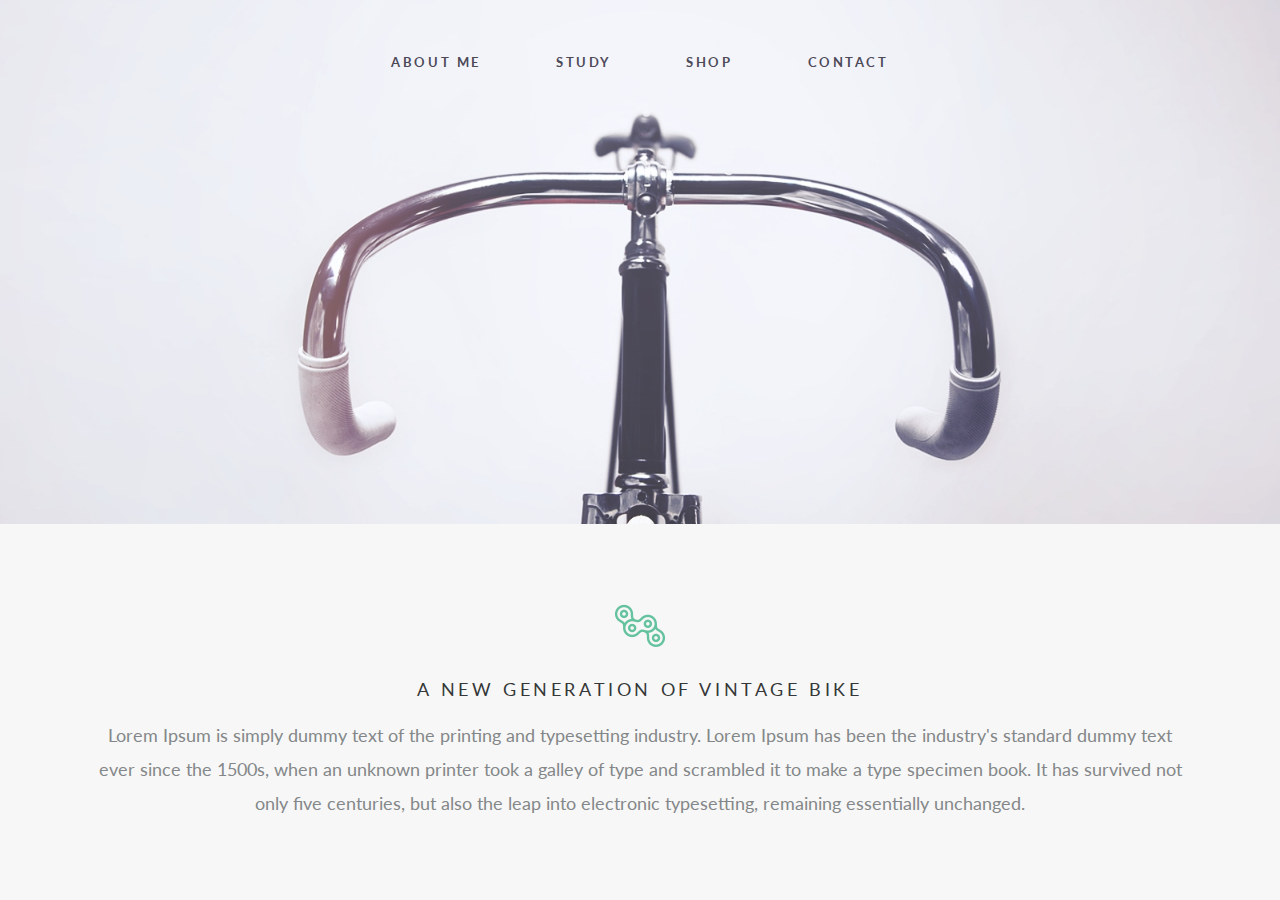
<file: index.html>
<!DOCTYPE html>
<html lang="en">
<head>
	<meta charset="UTF-8">
	<meta name="viewport" content="width=device-width, initial-scale=1.0">
	<title>Bicycle</title>
	<link rel="stylesheet" href="css/style.css">
</head>
<body>
	<div class="wrapper">
		<main class="page">
<header class="header">
		<nav class="header__row">
				<div class="menu__body icon-menu">
					<ul class="menu__list">
					<li><a href="" class="menu_link">about me</a></li>
					<li><a href="" class="menu_link">study</a></li>
					<li><a href="" class="menu_link">shop</a></li>
					<li><a href="" class="menu_link">contact</a></li>
					</ul>
				</div>
		</nav>
</header>

		<div class="main-screen">
			<div class="main-screen__bg ibg">
				<img src="/img/bg_main.jpg" alt="">
			</div>
		</div>
		<div class="content">
			<section class="generation">
				<div class="container">
					<div class="generation__block block">
						<div class="block__icon"><img src="../img/Icon.png" alt=""></div>
						<h1 class="block__title">A NEW GENERATION OF VINTAGE BIKE</h1>
						<div class="block__text">Lorem Ipsum is simply dummy text of the printing and typesetting industry. Lorem Ipsum has been the industry's standard dummy text ever since the 1500s, when an unknown printer took a galley of type and scrambled it to make a type specimen book. It has survived not only five centuries, but also the leap into electronic typesetting, remaining essentially unchanged. </div>
					</div>
				</div>
			</section>
		</div>
<footer class="footer">
	<div class="container">
		<div class="footer__row">
			
		</div>
	</div>
</footer>		</main>
	</div>
	 <!-- подключение jquery -->
	<script src="https://code.jquery.com/jquery-3.5.1.min.js"></script>
	<script src="../js/main.js"></script>
</body>
</html>
</file>
<file: css/style.css>
@charset "UTF-8";
@import url("https://fonts.googleapis.com/css2?family=Lato:ital,wght@0,300;0,400;0,700;1,400&display=swap");
* {
  padding: 0;
  margin: 0;
  border: 0;
}

*, *:before, *:after {
  box-sizing: border-box;
}

:focus, :active {
  outline: none;
}

a:focus, a:active {
  outline: none;
}

nav, footer, header, aside {
  display: block;
}

html, body {
  height: 100%;
  width: 100%;
  font-size: 100%;
  line-height: 1;
  font-size: 14px;
  -ms-text-size-adjust: 100%;
  -moz-text-size-adjust: 100%;
  -webkit-text-size-adjust: 100%;
}

input, button, textarea {
  font-family: inherit;
}

input::-ms-clear {
  display: none;
}

button {
  cursor: pointer;
}

button::-moz-focus-inner {
  padding: 0;
  border: 0;
}

a, a:visited {
  text-decoration: none;
}

a:hover {
  text-decoration: none;
}

ul li {
  list-style: none;
}

img {
  vertical-align: top;
}

h1, h2, h3, h4, h5, h6 {
  font-size: inherit;
  font-weight: 400;
}

/*Обнуление*/
body {
  font-family: "Lato";
}

.wrapper {
  overflow: hidden;
  min-height: 100%;
}

.container {
  max-width: 1130px;
  padding: 0 15px;
  margin: 0 auto;
}

.page {
  position: absolute;
  width: 100%;
  height: 100%;
  top: 0;
  left: 0;
  display: flex;
  flex-direction: column;
}

.main-screen {
  flex: 1 1 100%;
  position: relative;
}
.main-screen__bg {
  position: absolute;
  width: 100%;
  height: 100%;
  top: 0;
  left: 0;
}

.ibg {
  background-position: center;
  background-size: cover;
  background-repeat: no-repeat;
  position: relative;
}
.ibg img {
  display: none;
}

.header {
  position: absolute;
  width: 100%;
  z-index: 2;
  top: 55px;
}
.menu_link {
  color: #4d4959;
  font-size: 13px;
  font-weight: 700;
  text-transform: uppercase;
  letter-spacing: 2.6px;
}
.menu__body {
  display: flex;
  justify-content: center;
}
.menu__list {
  display: flex;
}
.menu__list li {
  padding: 0 37.5px;
}
@media (max-width: 767px) {
  .menu__body {
    position: fixed;
    width: 100%;
    height: 100px;
    top: 0;
    left: 0;
    background-color: #4d4959;
    padding: 6px;
  }
  .menu__list {
    flex-direction: column;
    justify-content: center;
    align-items: center;
  }
  .menu_link {
    color: #fff;
  }
}

.generation {
  background-color: #f7f7f7;
}
@media (max-width: 900px) {
  .generation__block {
    padding: 50px;
  }
}
@media (max-width: 600px) {
  .generation__block {
    padding: 30px;
  }
}

.block {
  padding: 80px 0;
  text-align: center;
}
.block__icon {
  margin: 0 0 33px 0;
}
.block__title {
  color: #353738;
  font-size: 18px;
  text-align: center;
  text-transform: uppercase;
  letter-spacing: 3.6px;
  margin: 0 0 20px 0;
}
.block__text {
  color: #848789;
  font-size: 18px;
  line-height: 34px;
  text-align: center;
}
</file>
